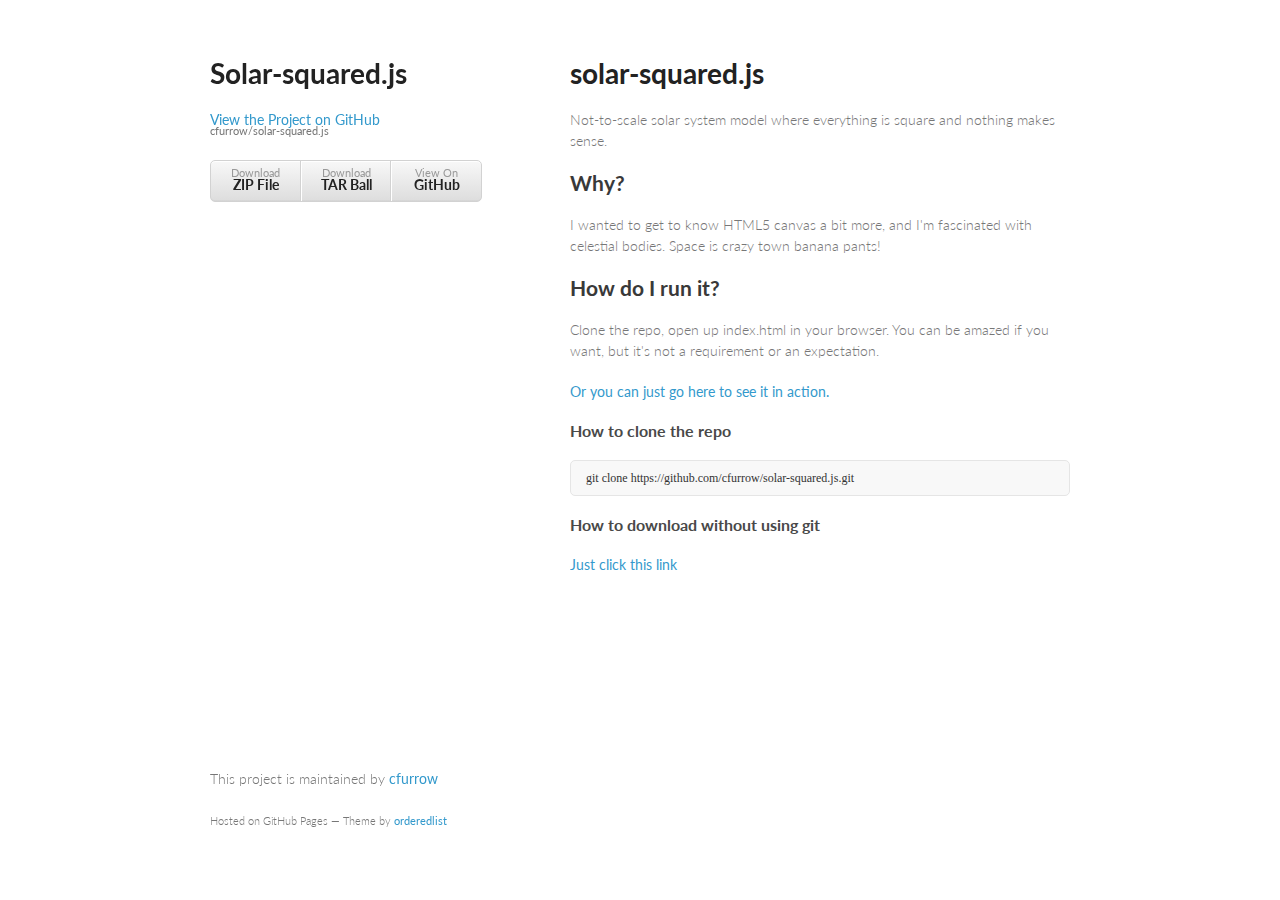
<file: index.html>
<!doctype html>
<html>
  <head>
    <meta charset="utf-8">
    <meta http-equiv="X-UA-Compatible" content="chrome=1">
    <title>Solar-squared.js by cfurrow</title>

    <link rel="stylesheet" href="stylesheets/styles.css">
    <link rel="stylesheet" href="stylesheets/pygment_trac.css">
    <meta name="viewport" content="width=device-width, initial-scale=1, user-scalable=no">
    <!--[if lt IE 9]>
    <script src="//html5shiv.googlecode.com/svn/trunk/html5.js"></script>
    <![endif]-->
  </head>
  <body>
    <div class="wrapper">
      <header>
        <h1>Solar-squared.js</h1>
        <p></p>

        <p class="view"><a href="https://github.com/cfurrow/solar-squared.js">View the Project on GitHub <small>cfurrow/solar-squared.js</small></a></p>


        <ul>
          <li><a href="https://github.com/cfurrow/solar-squared.js/zipball/master">Download <strong>ZIP File</strong></a></li>
          <li><a href="https://github.com/cfurrow/solar-squared.js/tarball/master">Download <strong>TAR Ball</strong></a></li>
          <li><a href="https://github.com/cfurrow/solar-squared.js">View On <strong>GitHub</strong></a></li>
        </ul>
      </header>
      <section>
        <h1>solar-squared.js</h1>

<p>Not-to-scale solar system model where everything is square and nothing makes sense.</p>

<h2>Why?</h2>

<p>I wanted to get to know HTML5 canvas a bit more, and I'm fascinated with celestial bodies. Space is crazy town banana pants!</p>

<h2>How do I run it?</h2>

<p>Clone the repo, open up index.html in your browser. You can be amazed if you want, but it's not a requirement or an expectation.</p>
<p><a title="Demo time!" href="demo">Or you can just go here to see it in action.</a></p>

<h3>How to clone the repo</h3>

<pre><code>git clone https://github.com/cfurrow/solar-squared.js.git
</code></pre>

<h3>How to download without using git</h3>

<p><a href="https://github.com/cfurrow/solar-squared.js/zipball/master">Just click this link</a></p>
      </section>
      <footer>
        <p>This project is maintained by <a href="https://github.com/cfurrow">cfurrow</a></p>
        <p><small>Hosted on GitHub Pages &mdash; Theme by <a href="https://github.com/orderedlist">orderedlist</a></small></p>
      </footer>
    </div>
    <script src="javascripts/scale.fix.js"></script>

              <script type="text/javascript">
            var gaJsHost = (("https:" == document.location.protocol) ? "https://ssl." : "http://www.");
            document.write(unescape("%3Cscript src='" + gaJsHost + "google-analytics.com/ga.js' type='text/javascript'%3E%3C/script%3E"));
          </script>
          <script type="text/javascript">
            try {
              var pageTracker = _gat._getTracker("UA-33508071-2");
            pageTracker._trackPageview();
            } catch(err) {}
          </script>
    
  </body>
</html>
</file>
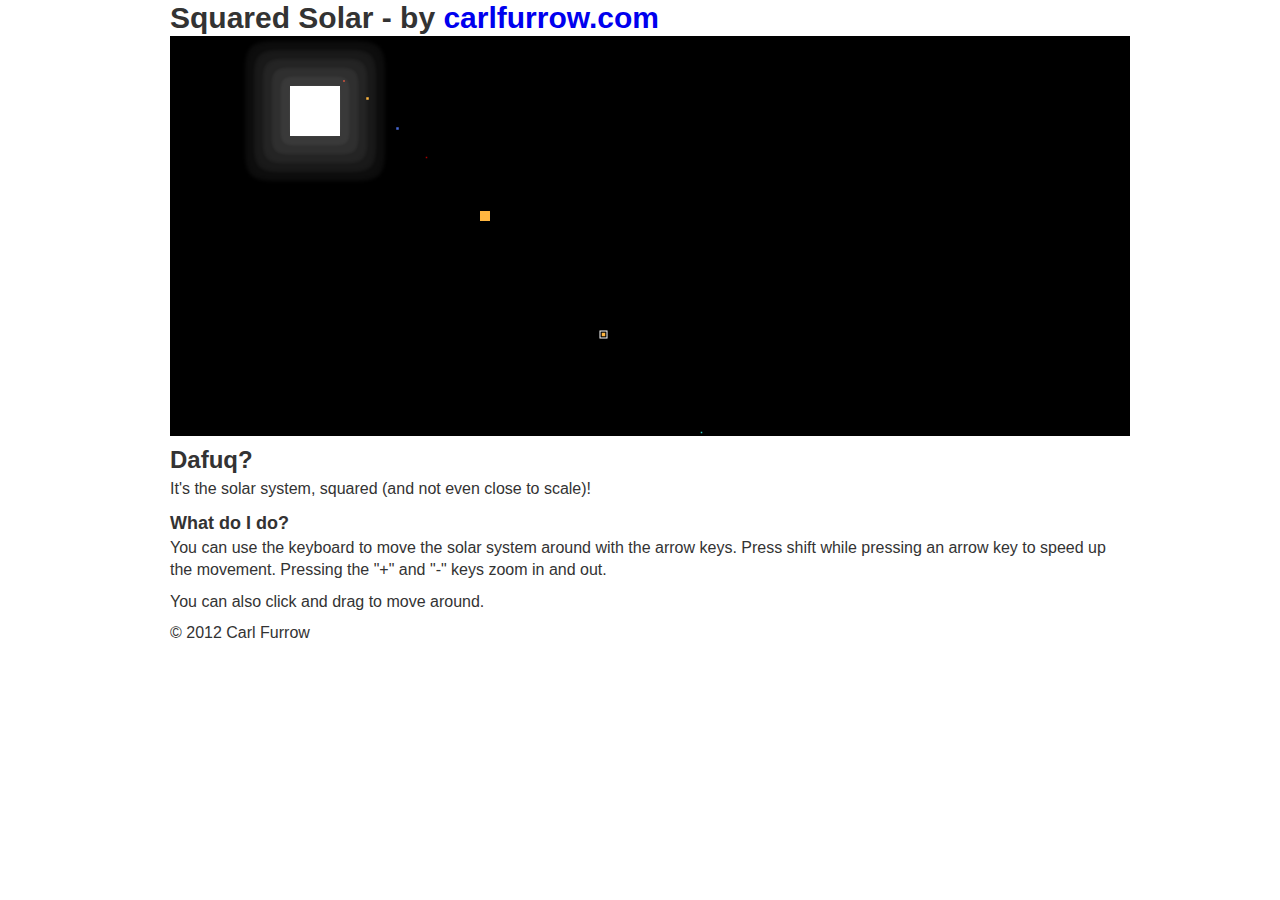
<file: demo/index.html>
<!doctype html>
<!--[if lt IE 7]> <html class="no-js lt-ie9 lt-ie8 lt-ie7" lang="en"> <![endif]-->
<!--[if IE 7]>    <html class="no-js lt-ie9 lt-ie8" lang="en"> <![endif]-->
<!--[if IE 8]>    <html class="no-js lt-ie9" lang="en"> <![endif]-->
<!--[if gt IE 8]><!--> <html class="no-js" lang="en"> <!--<![endif]-->
<head>
  <meta charset="utf-8">
  <meta http-equiv="X-UA-Compatible" content="IE=edge,chrome=1">
  <title>solar</title>
  <meta name="description" content="">

  <meta name="viewport" content="width=device-width">
  <link rel="stylesheet" href="css/bootstrap.min.css"/>
  <link rel="stylesheet" href="css/style.css" />
  <link rel="stylesheet" href="css/solar.css" />

  <script src="js/libs/modernizr-2.5.3.min.js"></script>
</head>
<body>
  <!--[if lt IE 7]><p class=chromeframe>Your browser is <em>ancient!</em> <a href="http://browsehappy.com/">Upgrade to a different browser</a> or <a href="http://www.google.com/chromeframe/?redirect=true">install Google Chrome Frame</a> to experience this site.</p><![endif]-->
  <div class="container">
    <header>
      <h1>Squared Solar - by <a href="http://carlfurrow.com">carlfurrow.com</a></h1>
    </header>
    <div role="main">

      <canvas id="canvas" width="960" height="400"></canvas>

      <h2>Dafuq?</h2>
      <p>
        It's the solar system, squared (and not even close to scale)!
      </p>
      <h3>What do I do?</h3>
      <p>
        You can use the keyboard to move the solar system around with the arrow
        keys. Press shift while pressing an arrow key to speed up the movement.
        Pressing the "+" and "-" keys zoom in and out.
      </p>
      <p>
        You can also click and drag to move around.
      </p>

    </div>
    <footer>
      &copy; 2012 Carl Furrow
    </footer>
   </div>


  <script src="//ajax.googleapis.com/ajax/libs/jquery/1.7.1/jquery.min.js"></script>
  <script>window.jQuery || document.write('<script src="js/libs/jquery-1.7.1.min.js"><\/script>')</script>

  <script src="js/plugins.js"></script>
  <script src="js/libs/underscore-min.js"></script>
  <script src="js/keyboard.js"></script>
  <script src="js/mouse.js"></script>
  <script src="js/viewport.js"></script>
  <script src="js/planets.js"></script>
  <script src="js/solar.js"></script>
  <script>
    solar.init();
  </script>

  <script>
    var _gaq=[['_setAccount','UA-XXXXX-X'],['_trackPageview']];
    (function(d,t){var g=d.createElement(t),s=d.getElementsByTagName(t)[0];
    g.src=('https:'==location.protocol?'//ssl':'//www')+'.google-analytics.com/ga.js';
    s.parentNode.insertBefore(g,s)}(document,'script'));
  </script>
</body>
</html>
</file>
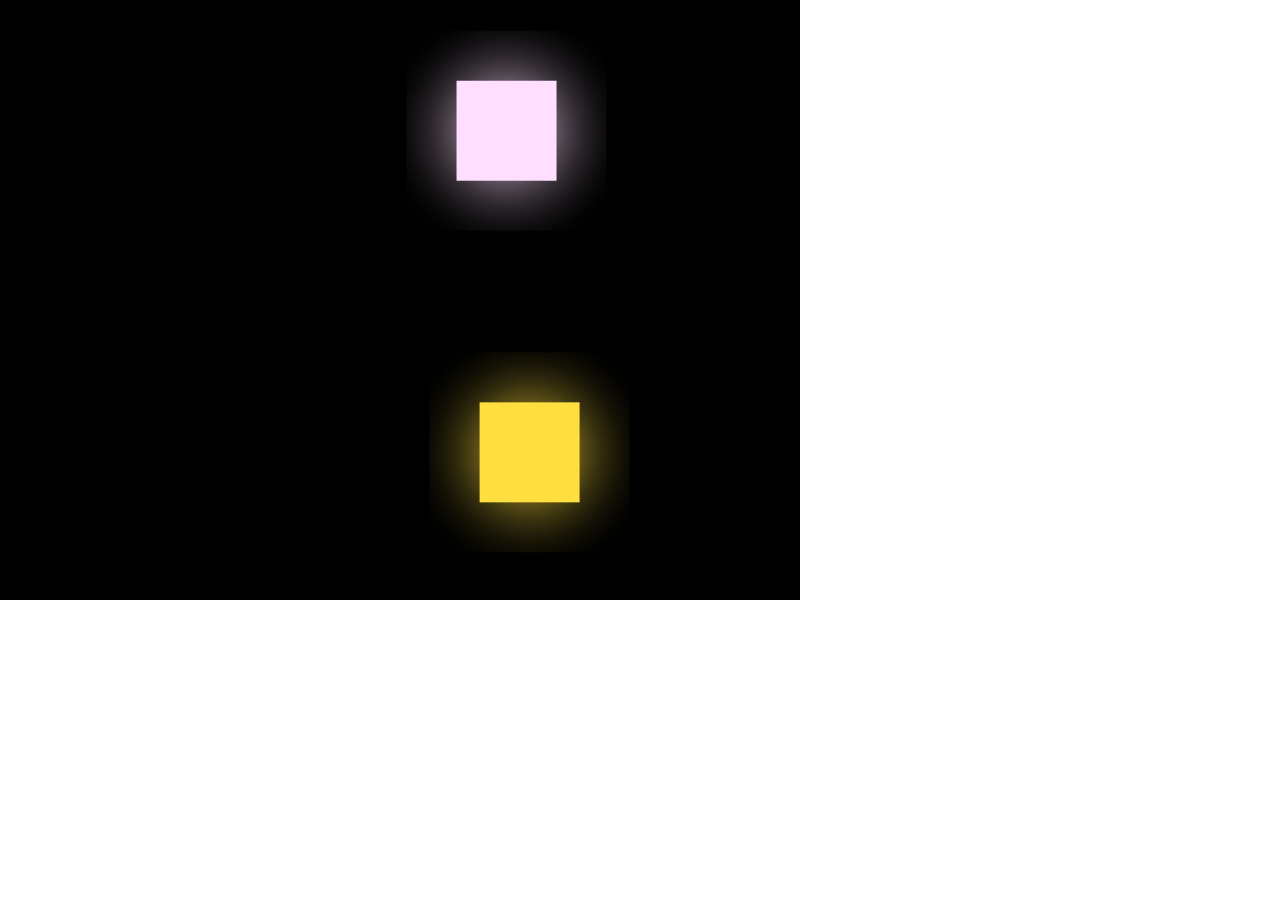
<file: spikes/glow-rect/index.html>
<!doctype html>
<!--[if lt IE 7]> <html class="no-js lt-ie9 lt-ie8 lt-ie7" lang="en"> <![endif]-->
<!--[if IE 7]>    <html class="no-js lt-ie9 lt-ie8" lang="en"> <![endif]-->
<!--[if IE 8]>    <html class="no-js lt-ie9" lang="en"> <![endif]-->
<!--[if gt IE 8]><!--> <html class="no-js" lang="en"> <!--<![endif]-->
<head>
  <meta charset="utf-8">
  <meta http-equiv="X-UA-Compatible" content="IE=edge,chrome=1">
  <title>Spike - Glowing Rectangle!</title>
  <meta name="description" content="">

  <meta name="viewport" content="width=device-width">
  <link rel="stylesheet" href="css/style.css">
  <link rel="stylesheet" href="css/glow-rect.css">

  <script src="js/libs/modernizr-2.5.3.min.js"></script>
</head>
<body>
  <!--[if lt IE 7]><p class=chromeframe>Your browser is <em>ancient!</em> <a href="http://browsehappy.com/">Upgrade to a different browser</a> or <a href="http://www.google.com/chromeframe/?redirect=true">install Google Chrome Frame</a> to experience this site.</p><![endif]-->
  <header>

  </header>
  <div role="main">
    <canvas id="canvas" width="800" height="600"></canvas>

  </div>
  <footer>

  </footer>


  <script src="//ajax.googleapis.com/ajax/libs/jquery/1.7.1/jquery.min.js"></script>
  <script>window.jQuery || document.write('<script src="js/libs/jquery-1.7.1.min.js"><\/script>')</script>

  <script src="js/plugins.js"></script>
  <script src="js/script.js"></script>
  <script>
    init();
  </script>

  <script>
    var _gaq=[['_setAccount','UA-XXXXX-X'],['_trackPageview']];
    (function(d,t){var g=d.createElement(t),s=d.getElementsByTagName(t)[0];
    g.src=('https:'==location.protocol?'//ssl':'//www')+'.google-analytics.com/ga.js';
    s.parentNode.insertBefore(g,s)}(document,'script'));
  </script>
</body>
</html>
</file>
<file: stylesheets/styles.css>
@import url(https://fonts.googleapis.com/css?family=Lato:300italic,700italic,300,700);

body {
  padding:50px;
  font:14px/1.5 Lato, "Helvetica Neue", Helvetica, Arial, sans-serif;
  color:#777;
  font-weight:300;
}

h1, h2, h3, h4, h5, h6 {
  color:#222;
  margin:0 0 20px;
}

p, ul, ol, table, pre, dl {
  margin:0 0 20px;
}

h1, h2, h3 {
  line-height:1.1;
}

h1 {
  font-size:28px;
}

h2 {
  color:#393939;
}

h3, h4, h5, h6 {
  color:#494949;
}

a {
  color:#39c;
  font-weight:400;
  text-decoration:none;
}

a small {
  font-size:11px;
  color:#777;
  margin-top:-0.6em;
  display:block;
}

.wrapper {
  width:860px;
  margin:0 auto;
}

blockquote {
  border-left:1px solid #e5e5e5;
  margin:0;
  padding:0 0 0 20px;
  font-style:italic;
}

code, pre {
  font-family:Monaco, Bitstream Vera Sans Mono, Lucida Console, Terminal;
  color:#333;
  font-size:12px;
}

pre {
  padding:8px 15px;
  background: #f8f8f8;  
  border-radius:5px;
  border:1px solid #e5e5e5;
  overflow-x: auto;
}

table {
  width:100%;
  border-collapse:collapse;
}

th, td {
  text-align:left;
  padding:5px 10px;
  border-bottom:1px solid #e5e5e5;
}

dt {
  color:#444;
  font-weight:700;
}

th {
  color:#444;
}

img {
  max-width:100%;
}

header {
  width:270px;
  float:left;
  position:fixed;
}

header ul {
  list-style:none;
  height:40px;
  
  padding:0;
  
  background: #eee;
  background: -moz-linear-gradient(top, #f8f8f8 0%, #dddddd 100%);
  background: -webkit-gradient(linear, left top, left bottom, color-stop(0%,#f8f8f8), color-stop(100%,#dddddd));
  background: -webkit-linear-gradient(top, #f8f8f8 0%,#dddddd 100%);
  background: -o-linear-gradient(top, #f8f8f8 0%,#dddddd 100%);
  background: -ms-linear-gradient(top, #f8f8f8 0%,#dddddd 100%);
  background: linear-gradient(top, #f8f8f8 0%,#dddddd 100%);
  
  border-radius:5px;
  border:1px solid #d2d2d2;
  box-shadow:inset #fff 0 1px 0, inset rgba(0,0,0,0.03) 0 -1px 0;
  width:270px;
}

header li {
  width:89px;
  float:left;
  border-right:1px solid #d2d2d2;
  height:40px;
}

header ul a {
  line-height:1;
  font-size:11px;
  color:#999;
  display:block;
  text-align:center;
  padding-top:6px;
  height:40px;
}

strong {
  color:#222;
  font-weight:700;
}

header ul li + li {
  width:88px;
  border-left:1px solid #fff;
}

header ul li + li + li {
  border-right:none;
  width:89px;
}

header ul a strong {
  font-size:14px;
  display:block;
  color:#222;
}

section {
  width:500px;
  float:right;
  padding-bottom:50px;
}

small {
  font-size:11px;
}

hr {
  border:0;
  background:#e5e5e5;
  height:1px;
  margin:0 0 20px;
}

footer {
  width:270px;
  float:left;
  position:fixed;
  bottom:50px;
}

@media print, screen and (max-width: 960px) {
  
  div.wrapper {
    width:auto;
    margin:0;
  }
  
  header, section, footer {
    float:none;
    position:static;
    width:auto;
  }
  
  header {
    padding-right:320px;
  }
  
  section {
    border:1px solid #e5e5e5;
    border-width:1px 0;
    padding:20px 0;
    margin:0 0 20px;
  }
  
  header a small {
    display:inline;
  }
  
  header ul {
    position:absolute;
    right:50px;
    top:52px;
  }
}

@media print, screen and (max-width: 720px) {
  body {
    word-wrap:break-word;
  }
  
  header {
    padding:0;
  }
  
  header ul, header p.view {
    position:static;
  }
  
  pre, code {
    word-wrap:normal;
  }
}

@media print, screen and (max-width: 480px) {
  body {
    padding:15px;
  }
  
  header ul {
    display:none;
  }
}

@media print {
  body {
    padding:0.4in;
    font-size:12pt;
    color:#444;
  }
}
</file>
<file: stylesheets/pygment_trac.css>
.highlight .hll { background-color: #ffffcc }
.highlight  { background: #f0f3f3; }
.highlight .c { color: #0099FF; font-style: italic } /* Comment */
.highlight .err { color: #AA0000; background-color: #FFAAAA } /* Error */
.highlight .k { color: #006699; font-weight: bold } /* Keyword */
.highlight .o { color: #555555 } /* Operator */
.highlight .cm { color: #0099FF; font-style: italic } /* Comment.Multiline */
.highlight .cp { color: #009999 } /* Comment.Preproc */
.highlight .c1 { color: #0099FF; font-style: italic } /* Comment.Single */
.highlight .cs { color: #0099FF; font-weight: bold; font-style: italic } /* Comment.Special */
.highlight .gd { background-color: #FFCCCC; border: 1px solid #CC0000 } /* Generic.Deleted */
.highlight .ge { font-style: italic } /* Generic.Emph */
.highlight .gr { color: #FF0000 } /* Generic.Error */
.highlight .gh { color: #003300; font-weight: bold } /* Generic.Heading */
.highlight .gi { background-color: #CCFFCC; border: 1px solid #00CC00 } /* Generic.Inserted */
.highlight .go { color: #AAAAAA } /* Generic.Output */
.highlight .gp { color: #000099; font-weight: bold } /* Generic.Prompt */
.highlight .gs { font-weight: bold } /* Generic.Strong */
.highlight .gu { color: #003300; font-weight: bold } /* Generic.Subheading */
.highlight .gt { color: #99CC66 } /* Generic.Traceback */
.highlight .kc { color: #006699; font-weight: bold } /* Keyword.Constant */
.highlight .kd { color: #006699; font-weight: bold } /* Keyword.Declaration */
.highlight .kn { color: #006699; font-weight: bold } /* Keyword.Namespace */
.highlight .kp { color: #006699 } /* Keyword.Pseudo */
.highlight .kr { color: #006699; font-weight: bold } /* Keyword.Reserved */
.highlight .kt { color: #007788; font-weight: bold } /* Keyword.Type */
.highlight .m { color: #FF6600 } /* Literal.Number */
.highlight .s { color: #CC3300 } /* Literal.String */
.highlight .na { color: #330099 } /* Name.Attribute */
.highlight .nb { color: #336666 } /* Name.Builtin */
.highlight .nc { color: #00AA88; font-weight: bold } /* Name.Class */
.highlight .no { color: #336600 } /* Name.Constant */
.highlight .nd { color: #9999FF } /* Name.Decorator */
.highlight .ni { color: #999999; font-weight: bold } /* Name.Entity */
.highlight .ne { color: #CC0000; font-weight: bold } /* Name.Exception */
.highlight .nf { color: #CC00FF } /* Name.Function */
.highlight .nl { color: #9999FF } /* Name.Label */
.highlight .nn { color: #00CCFF; font-weight: bold } /* Name.Namespace */
.highlight .nt { color: #330099; font-weight: bold } /* Name.Tag */
.highlight .nv { color: #003333 } /* Name.Variable */
.highlight .ow { color: #000000; font-weight: bold } /* Operator.Word */
.highlight .w { color: #bbbbbb } /* Text.Whitespace */
.highlight .mf { color: #FF6600 } /* Literal.Number.Float */
.highlight .mh { color: #FF6600 } /* Literal.Number.Hex */
.highlight .mi { color: #FF6600 } /* Literal.Number.Integer */
.highlight .mo { color: #FF6600 } /* Literal.Number.Oct */
.highlight .sb { color: #CC3300 } /* Literal.String.Backtick */
.highlight .sc { color: #CC3300 } /* Literal.String.Char */
.highlight .sd { color: #CC3300; font-style: italic } /* Literal.String.Doc */
.highlight .s2 { color: #CC3300 } /* Literal.String.Double */
.highlight .se { color: #CC3300; font-weight: bold } /* Literal.String.Escape */
.highlight .sh { color: #CC3300 } /* Literal.String.Heredoc */
.highlight .si { color: #AA0000 } /* Literal.String.Interpol */
.highlight .sx { color: #CC3300 } /* Literal.String.Other */
.highlight .sr { color: #33AAAA } /* Literal.String.Regex */
.highlight .s1 { color: #CC3300 } /* Literal.String.Single */
.highlight .ss { color: #FFCC33 } /* Literal.String.Symbol */
.highlight .bp { color: #336666 } /* Name.Builtin.Pseudo */
.highlight .vc { color: #003333 } /* Name.Variable.Class */
.highlight .vg { color: #003333 } /* Name.Variable.Global */
.highlight .vi { color: #003333 } /* Name.Variable.Instance */
.highlight .il { color: #FF6600 } /* Literal.Number.Integer.Long */

.type-csharp .highlight .k { color: #0000FF }
.type-csharp .highlight .kt { color: #0000FF }
.type-csharp .highlight .nf { color: #000000; font-weight: normal }
.type-csharp .highlight .nc { color: #2B91AF }
.type-csharp .highlight .nn { color: #000000 }
.type-csharp .highlight .s { color: #A31515 }
.type-csharp .highlight .sc { color: #A31515 }
</file>
<file: demo/css/style.css>
/* HTML5 Boilerplate  */

article, aside, details, figcaption, figure, footer, header, hgroup, nav, section { display: block; }
audio, canvas, video { display: inline-block; *display: inline; *zoom: 1; }
audio:not([controls]) { display: none; }
[hidden] { display: none; }

html { font-size: 100%; -webkit-text-size-adjust: 100%; -ms-text-size-adjust: 100%; }
html, button, input, select, textarea { font-family: sans-serif; color: #222; }
body { margin: 0; font-size: 1em; line-height: 1.4; }

::-moz-selection { background: #fe57a1; color: #fff; text-shadow: none; }
::selection { background: #fe57a1; color: #fff; text-shadow: none; }

a { color: #00e; }
a:visited { color: #551a8b; }
a:hover { color: #06e; }
a:focus { outline: thin dotted; }
a:hover, a:active { outline: 0; }
abbr[title] { border-bottom: 1px dotted; }
b, strong { font-weight: bold; }
blockquote { margin: 1em 40px; }
dfn { font-style: italic; }
hr { display: block; height: 1px; border: 0; border-top: 1px solid #ccc; margin: 1em 0; padding: 0; }
ins { background: #ff9; color: #000; text-decoration: none; }
mark { background: #ff0; color: #000; font-style: italic; font-weight: bold; }
pre, code, kbd, samp { font-family: monospace, serif; _font-family: 'courier new', monospace; font-size: 1em; }
pre { white-space: pre; white-space: pre-wrap; word-wrap: break-word; }

q { quotes: none; }
q:before, q:after { content: ""; content: none; }
small { font-size: 85%; }
sub, sup { font-size: 75%; line-height: 0; position: relative; vertical-align: baseline; }
sup { top: -0.5em; }
sub { bottom: -0.25em; }

ul, ol { margin: 1em 0; padding: 0 0 0 40px; }
dd { margin: 0 0 0 40px; }
nav ul, nav ol { list-style: none; list-style-image: none; margin: 0; padding: 0; }

img { border: 0; -ms-interpolation-mode: bicubic; vertical-align: middle; }
svg:not(:root) { overflow: hidden; }
figure { margin: 0; }

form { margin: 0; }
fieldset { border: 0; margin: 0; padding: 0; }

label { cursor: pointer; }
legend { border: 0; *margin-left: -7px; padding: 0; white-space: normal; }
button, input, select, textarea { font-size: 100%; margin: 0; vertical-align: baseline; *vertical-align: middle; }
button, input { line-height: normal; }
button, input[type="button"], input[type="reset"], input[type="submit"] { cursor: pointer; -webkit-appearance: button; *overflow: visible; }
button[disabled], input[disabled] { cursor: default; }
input[type="checkbox"], input[type="radio"] { box-sizing: border-box; padding: 0; *width: 13px; *height: 13px; }
input[type="search"] { -webkit-appearance: textfield; -moz-box-sizing: content-box; -webkit-box-sizing: content-box; box-sizing: content-box; }
input[type="search"]::-webkit-search-decoration, input[type="search"]::-webkit-search-cancel-button { -webkit-appearance: none; }
button::-moz-focus-inner, input::-moz-focus-inner { border: 0; padding: 0; }
textarea { overflow: auto; vertical-align: top; resize: vertical; }
input:valid, textarea:valid {  }
input:invalid, textarea:invalid { background-color: #f0dddd; }

table { border-collapse: collapse; border-spacing: 0; }
td { vertical-align: top; }

.chromeframe { margin: 0.2em 0; background: #ccc; color: black; padding: 0.2em 0; }









@media only screen and (min-width: 35em) {
  

}

.ir { display: block; border: 0; text-indent: -999em; overflow: hidden; background-color: transparent; background-repeat: no-repeat; text-align: left; direction: ltr; *line-height: 0; }
.ir br { display: none; }
.hidden { display: none !important; visibility: hidden; }
.visuallyhidden { border: 0; clip: rect(0 0 0 0); height: 1px; margin: -1px; overflow: hidden; padding: 0; position: absolute; width: 1px; }
.visuallyhidden.focusable:active, .visuallyhidden.focusable:focus { clip: auto; height: auto; margin: 0; overflow: visible; position: static; width: auto; }
.invisible { visibility: hidden; }
.clearfix:before, .clearfix:after { content: ""; display: table; }
.clearfix:after { clear: both; }
.clearfix { *zoom: 1; }

@media print {
  * { background: transparent !important; color: black !important; box-shadow:none !important; text-shadow: none !important; filter:none !important; -ms-filter: none !important; } 
  a, a:visited { text-decoration: underline; }
  a[href]:after { content: " (" attr(href) ")"; }
  abbr[title]:after { content: " (" attr(title) ")"; }
  .ir a:after, a[href^="javascript:"]:after, a[href^="#"]:after { content: ""; } 
  pre, blockquote { border: 1px solid #999; page-break-inside: avoid; }
  thead { display: table-header-group; } 
  tr, img { page-break-inside: avoid; }
  img { max-width: 100% !important; }
  @page { margin: 0.5cm; }
  p, h2, h3 { orphans: 3; widows: 3; }
  h2, h3 { page-break-after: avoid; }
}
</file>
<file: demo/css/solar.css>
#canvas{
  background-color:#000;
}
</file>
<file: spikes/glow-rect/css/style.css>
/* HTML5 Boilerplate  */

article, aside, details, figcaption, figure, footer, header, hgroup, nav, section { display: block; }
audio, canvas, video { display: inline-block; *display: inline; *zoom: 1; }
audio:not([controls]) { display: none; }
[hidden] { display: none; }

html { font-size: 100%; -webkit-text-size-adjust: 100%; -ms-text-size-adjust: 100%; }
html, button, input, select, textarea { font-family: sans-serif; color: #222; }
body { margin: 0; font-size: 1em; line-height: 1.4; }

::-moz-selection { background: #fe57a1; color: #fff; text-shadow: none; }
::selection { background: #fe57a1; color: #fff; text-shadow: none; }

a { color: #00e; }
a:visited { color: #551a8b; }
a:hover { color: #06e; }
a:focus { outline: thin dotted; }
a:hover, a:active { outline: 0; }
abbr[title] { border-bottom: 1px dotted; }
b, strong { font-weight: bold; }
blockquote { margin: 1em 40px; }
dfn { font-style: italic; }
hr { display: block; height: 1px; border: 0; border-top: 1px solid #ccc; margin: 1em 0; padding: 0; }
ins { background: #ff9; color: #000; text-decoration: none; }
mark { background: #ff0; color: #000; font-style: italic; font-weight: bold; }
pre, code, kbd, samp { font-family: monospace, serif; _font-family: 'courier new', monospace; font-size: 1em; }
pre { white-space: pre; white-space: pre-wrap; word-wrap: break-word; }

q { quotes: none; }
q:before, q:after { content: ""; content: none; }
small { font-size: 85%; }
sub, sup { font-size: 75%; line-height: 0; position: relative; vertical-align: baseline; }
sup { top: -0.5em; }
sub { bottom: -0.25em; }

ul, ol { margin: 1em 0; padding: 0 0 0 40px; }
dd { margin: 0 0 0 40px; }
nav ul, nav ol { list-style: none; list-style-image: none; margin: 0; padding: 0; }

img { border: 0; -ms-interpolation-mode: bicubic; vertical-align: middle; }
svg:not(:root) { overflow: hidden; }
figure { margin: 0; }

form { margin: 0; }
fieldset { border: 0; margin: 0; padding: 0; }

label { cursor: pointer; }
legend { border: 0; *margin-left: -7px; padding: 0; white-space: normal; }
button, input, select, textarea { font-size: 100%; margin: 0; vertical-align: baseline; *vertical-align: middle; }
button, input { line-height: normal; }
button, input[type="button"], input[type="reset"], input[type="submit"] { cursor: pointer; -webkit-appearance: button; *overflow: visible; }
button[disabled], input[disabled] { cursor: default; }
input[type="checkbox"], input[type="radio"] { box-sizing: border-box; padding: 0; *width: 13px; *height: 13px; }
input[type="search"] { -webkit-appearance: textfield; -moz-box-sizing: content-box; -webkit-box-sizing: content-box; box-sizing: content-box; }
input[type="search"]::-webkit-search-decoration, input[type="search"]::-webkit-search-cancel-button { -webkit-appearance: none; }
button::-moz-focus-inner, input::-moz-focus-inner { border: 0; padding: 0; }
textarea { overflow: auto; vertical-align: top; resize: vertical; }
input:valid, textarea:valid {  }
input:invalid, textarea:invalid { background-color: #f0dddd; }

table { border-collapse: collapse; border-spacing: 0; }
td { vertical-align: top; }

.chromeframe { margin: 0.2em 0; background: #ccc; color: black; padding: 0.2em 0; }









@media only screen and (min-width: 35em) {
  

}

.ir { display: block; border: 0; text-indent: -999em; overflow: hidden; background-color: transparent; background-repeat: no-repeat; text-align: left; direction: ltr; *line-height: 0; }
.ir br { display: none; }
.hidden { display: none !important; visibility: hidden; }
.visuallyhidden { border: 0; clip: rect(0 0 0 0); height: 1px; margin: -1px; overflow: hidden; padding: 0; position: absolute; width: 1px; }
.visuallyhidden.focusable:active, .visuallyhidden.focusable:focus { clip: auto; height: auto; margin: 0; overflow: visible; position: static; width: auto; }
.invisible { visibility: hidden; }
.clearfix:before, .clearfix:after { content: ""; display: table; }
.clearfix:after { clear: both; }
.clearfix { *zoom: 1; }

@media print {
  * { background: transparent !important; color: black !important; box-shadow:none !important; text-shadow: none !important; filter:none !important; -ms-filter: none !important; } 
  a, a:visited { text-decoration: underline; }
  a[href]:after { content: " (" attr(href) ")"; }
  abbr[title]:after { content: " (" attr(title) ")"; }
  .ir a:after, a[href^="javascript:"]:after, a[href^="#"]:after { content: ""; } 
  pre, blockquote { border: 1px solid #999; page-break-inside: avoid; }
  thead { display: table-header-group; } 
  tr, img { page-break-inside: avoid; }
  img { max-width: 100% !important; }
  @page { margin: 0.5cm; }
  p, h2, h3 { orphans: 3; widows: 3; }
  h2, h3 { page-break-after: avoid; }
}
</file>
<file: spikes/glow-rect/css/glow-rect.css>
#canvas{
  background-color:#000;
  width:800px;
  height:600px;
}
</file>
